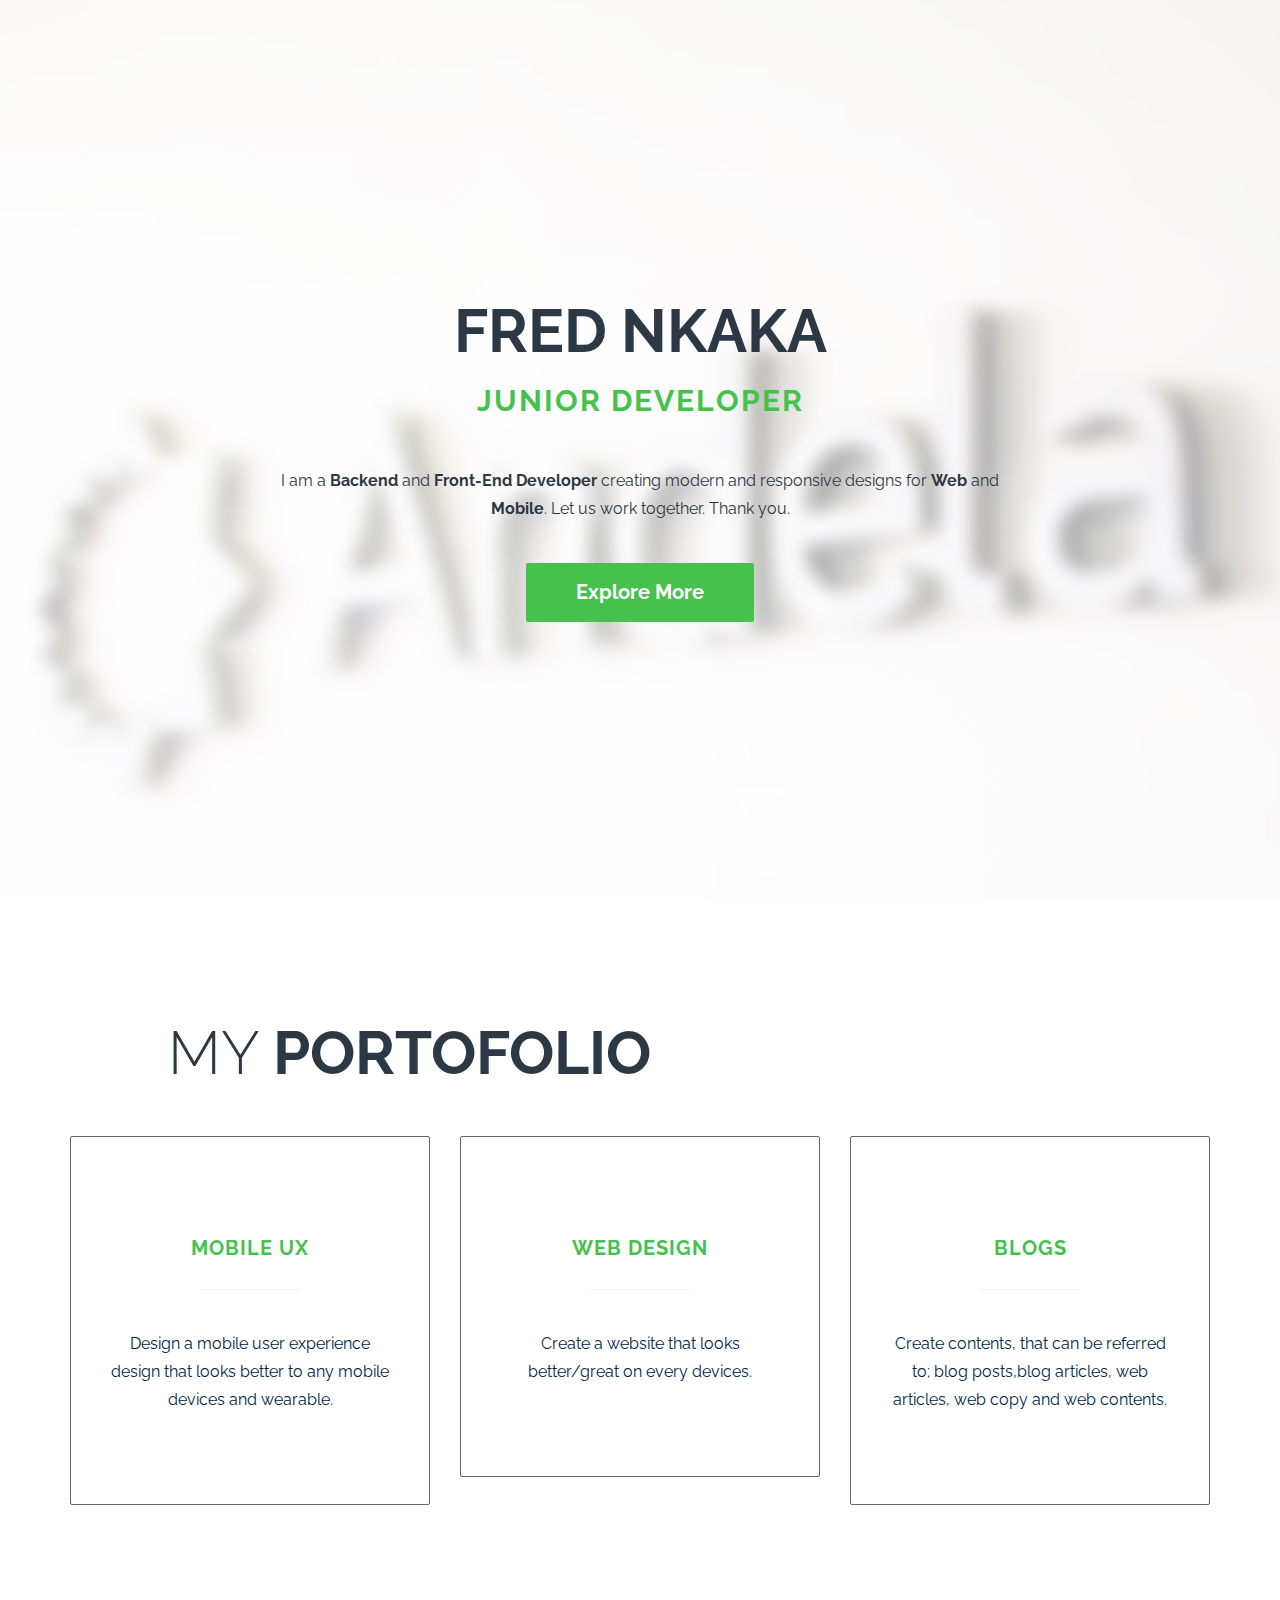
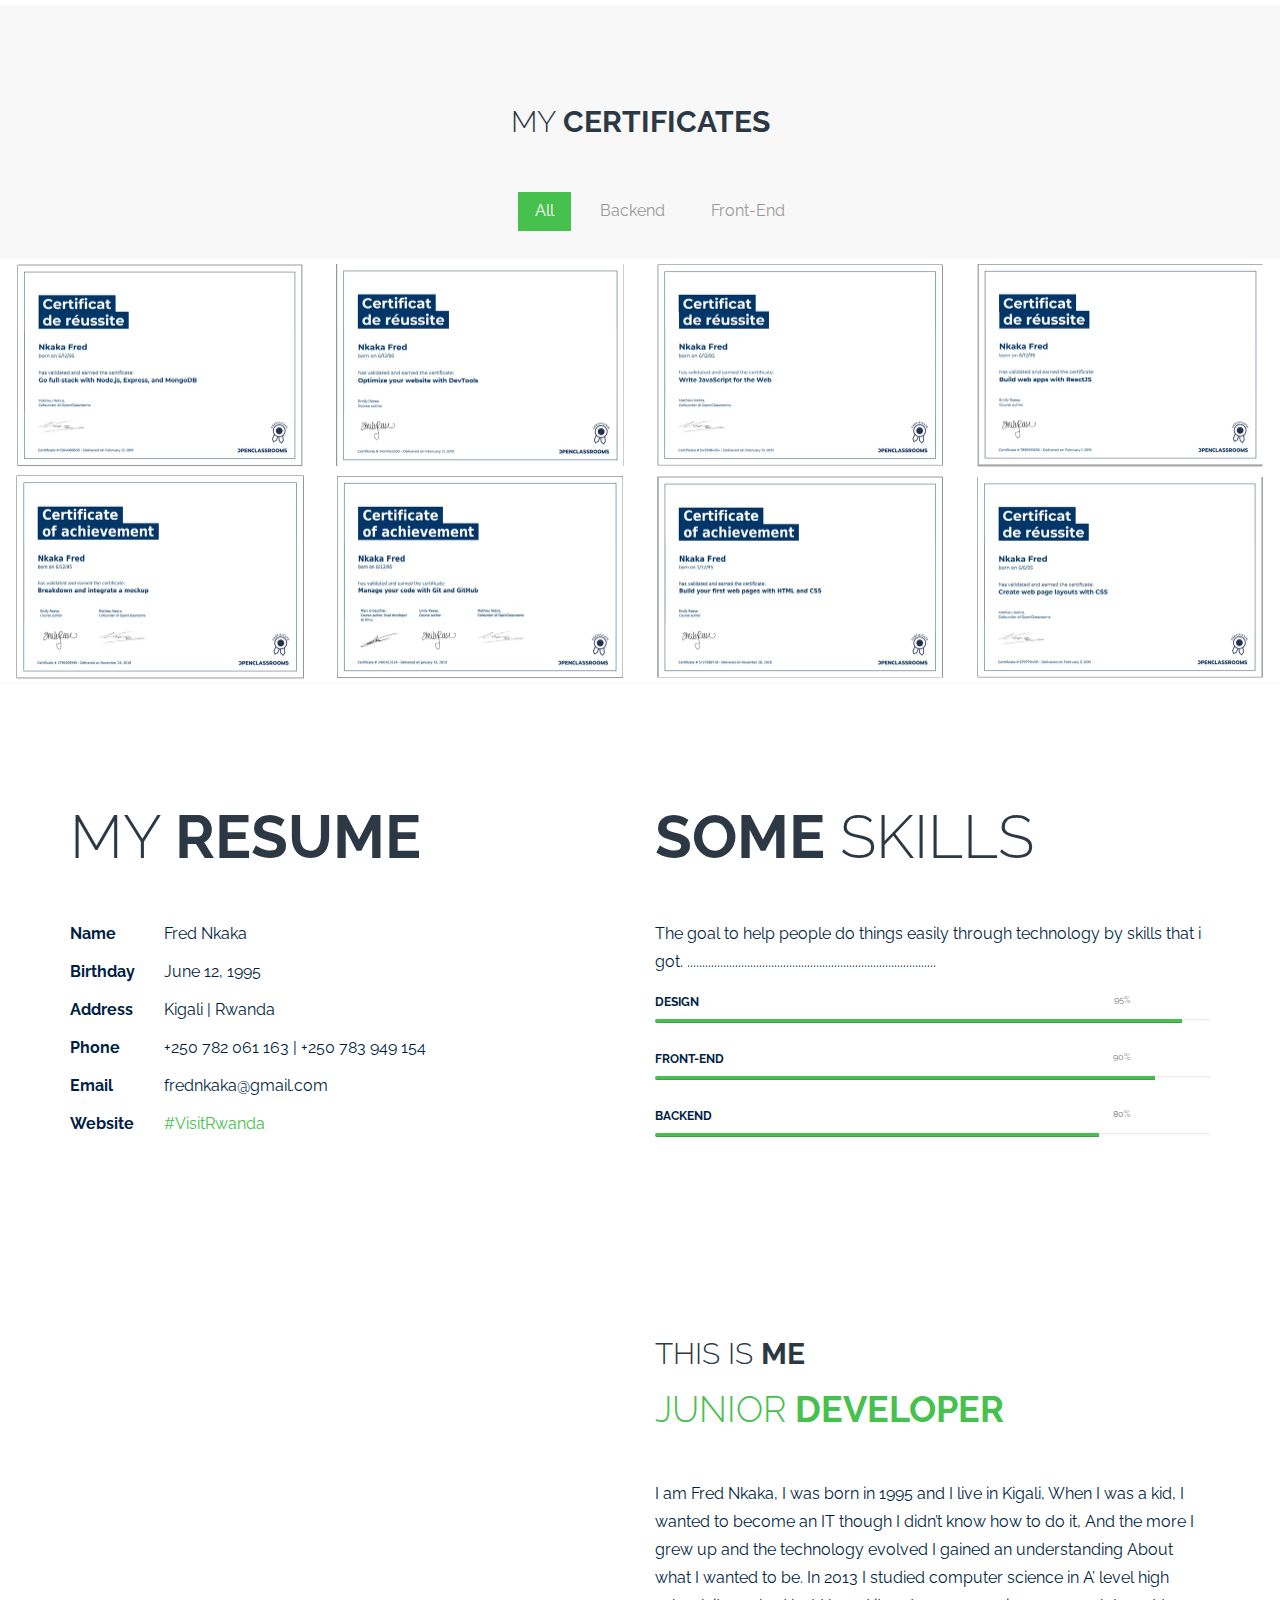
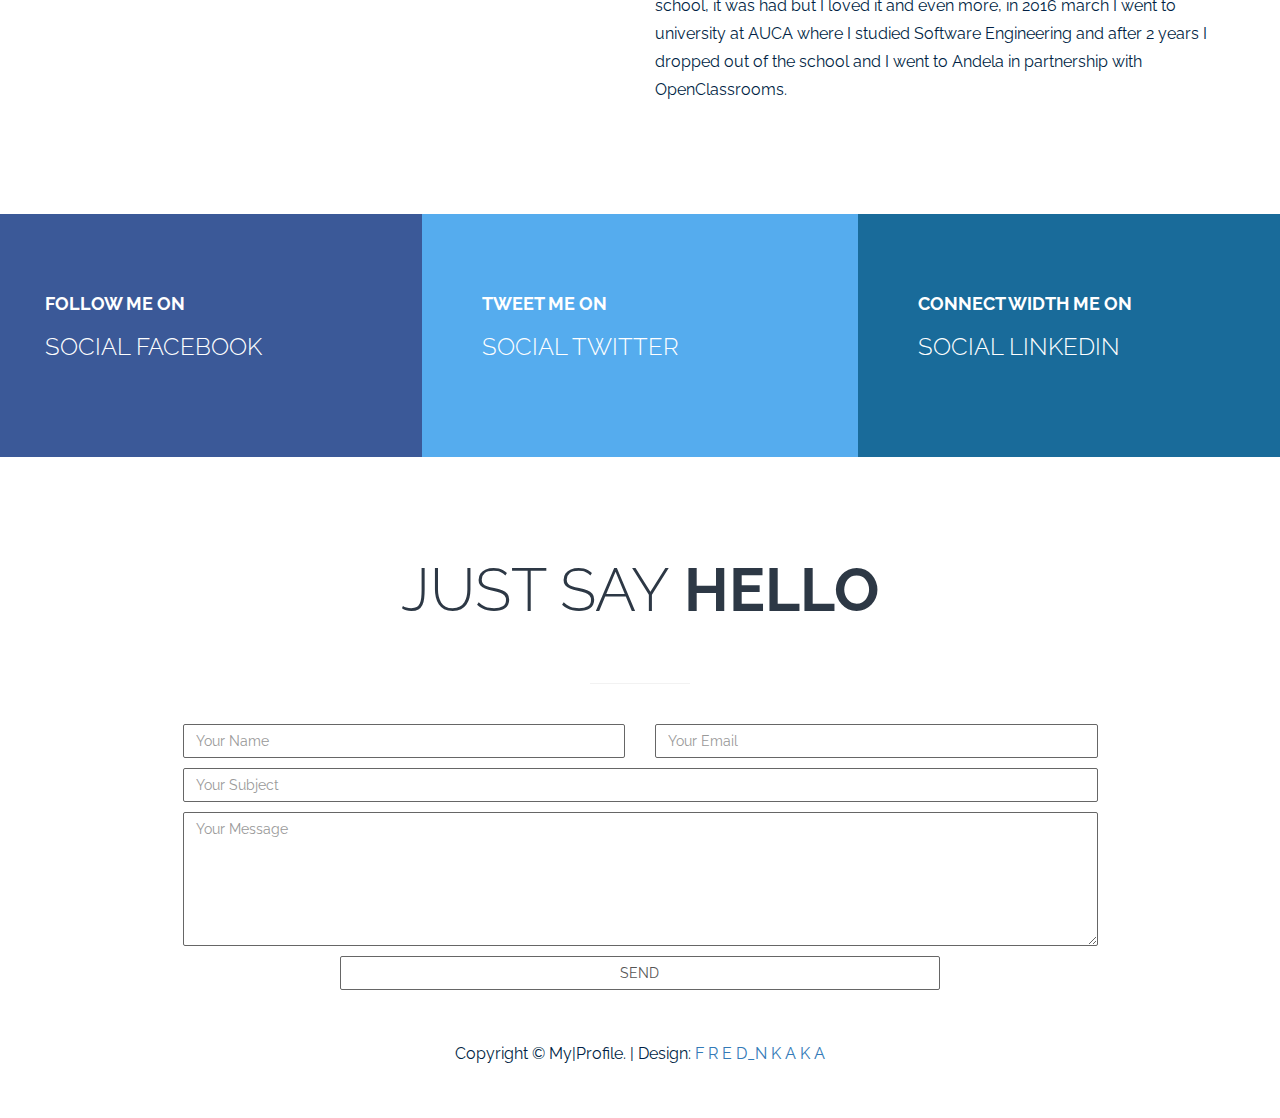
<file: index.html>
<!DOCTYPE html>
<html lang="en">
<head>
	<meta charset="utf-8">
	<meta http-equiv="X-UA-Compatible" content="IE=Edge">
	<meta name="viewport" content="width=device-width, initial-scale=1">
	<meta name="keywords" content="">
	<meta name="description" content="">
	<!-- SITE TITLE -->
	<title>My | Profile</title>

	<!-- STYLESHEETS -->
	<link rel="stylesheet" href="css/bootstrap.min.css">
	<link rel="stylesheet" href="css/style.css">
	<link href='//fonts.googleapis.com/css?family=Raleway:400,300,600,700' rel='stylesheet' type='text/css'>

</head>
<body data-spy="scroll" data-target="#rock-navigation">
	<!-- START NAVIGATION -->
	<div class="navbar navbar-default bs-dos-nav navbar-fixed-top sticky-navigation" role="navigation">
		<div class="container">

			<div class="navbar-header">
				<button class="navbar-toggle" data-toggle="collapse" data-target="#rock-navigation">
					<span class="icon icon-bar"></span>
					<span class="icon icon-bar"></span>
					<span class="icon icon-bar"></span>
				</button>
				<a href="#" class="navbar-brand">MY | PROFILE</a>
			</div>
			<nav class="collapse navbar-collapse" id="rock-navigation">
				<ul class="nav navbar-nav navbar-right main-navigation text-uppercase">
					<li><a href="#home" class="smoothScroll"><strong>Home</strong></a></li>
					<li><a href="#work" class="smoothScroll"><strong>Portofolio</strong></a></li>
					<li><a href="#certificates" class="smoothScroll"><strong>Certificates</strong></a></li>
					<li><a href="#resume" class="smoothScroll"><strong>Resume</strong></a></li>
					<li><a href="#about" class="smoothScroll"><strong>About</strong></a></li>
					<li><a href="#contact" class="smoothScroll"><strong>Contact</strong></a></li>
				</ul>
			</nav>

		</div>
	</div>
	<!-- END NAVIGATION -->

	<!-- START HOME -->
	<section id="home" class="home">
		<div class="container">
			<div class="row">
				<div class="col-md-2 col-sm-1"></div>
				<div class="col-md-8 col-sm-10">
					<h1 class="tm-home-title"><strong>Fred Nkaka</strong></h1>
					<h2 class="tm-home-subtitle">Junior Developer</h2>
					<p>I am a <strong>Backend</strong> and <strong>Front-End Developer</strong> creating modern and responsive designs for <strong>Web</strong> and <strong>Mobile</strong>. Let us work together. Thank you.</p>
					<a href="#work" class="btn btn-default smoothScroll tm-view-more-btn">Explore More</a>
				</div>
				<div class="col-md-2 col-sm-1"></div>
			</div>
		</div>
	</section>
	<!-- END HOME -->

	<!-- START work -->
	<section id="work" class="tm-padding-top-bottom-100">
		<div class="container">
			<div class="row">
				<div class="col-md-offset-1 col-md-11">
					<h2 class="title">My <strong>Portofolio</strong></h2>						
				</div>
				<div class="col-md-4 col-sm-4">
					<div class="work-wrapper">
						<i class="fa fa-link"></i>
						<h3 class="text-uppercase tm-work-h3">Mobile UX</h3>
						<hr>
						<p>Design a mobile user experience design that looks better to any mobile devices and wearable.</p>
					</div>
				</div>
				<div class="col-md-4 col-sm-4">
					<div class="work-wrapper">
						<i class="fa fa-flash"></i>
						<h3 class="text-uppercase tm-work-h3">Web Design</h3>
						<hr>
						<p>Create a website that looks better/great on every devices.</p>
					</div>
				</div>
				<div class="col-md-4 col-sm-4">
					<div class="work-wrapper">
						<i class="fa fa-dashboard"></i>
						<h3 class="text-uppercase tm-work-h3">Blogs</h3>
						<hr>
						<p>Create contents, that can be referred to; blog posts,blog articles, web articles, web copy and web contents.</p>
					</div>
				</div>
			</div>
		</div>
	</section>
	<!-- END work -->

	<!-- START certificates -->
	<section id="certificates" class="tm-certificates">
		<div class="container">
			<div class="row">
				<div class="col-md-12 wow bounce">
					<div class="title">
						<h2 class="tm-certificates-title">My <strong>Certificates</strong></h2>
					</div>

					<!-- START ISO SECTION -->
					<div class="iso-section">
						<ul class="filter-wrapper clearfix">
							<li><a href="#" class="opc-main-bg selected" data-filter="*">All</a></li>
							<li><a href="#" class="opc-main-bg" data-filter=".html">Backend</a></li>
							<li><a href="#" class="opc-main-bg" data-filter=".wordpress">Front-End</a></li>
							
						</ul>
						<div class="iso-box-section">
							<div class="iso-box-wrapper col4-iso-box">
								<div class="iso-box html photoshop wordpress mobile col-md-3 col-sm-3 col-xs-12">
									<div class="certificates-thumb">
										<img src="images/certificates-img1.jpg" class="fluid-img" alt="certificates img">
										<div class="certificates-overlay">
											<h3 class="certificates-item-title">Fullstack with Node.js</h3>
											<p>Certificate of Achievement in Go Full stack with Node.js,Express and MongoDB.</p>
										</div>
									</div>
								</div>
								<div class="iso-box html wordpress mobile col-md-3 col-sm-3 col-xs-12">
									<div class="certificates-thumb">
										<img src="images/certificates-img2.jpg" class="fluid-img" alt="certificates img">
										<div class="certificates-overlay">
											<h3 class="certificates-item-title">Devtools</h3>
											<p>Certificate of Achievement in Optimize your website with Devtools.</p>
										</div>
									</div>
								</div>
								<div class="iso-box wordpress col-md-3 col-sm-3 col-xs-12">
									<div class="certificates-thumb">
										<img src="images/certificates-img3.jpg" class="fluid-img" alt="certificates img">
										<div class="certificates-overlay">
											<h3 class="certificates-item-title">js for web</h3>
											<p>Certificate of Achievement in Write Javascript for the Web.</p>
										</div>
									</div>
								</div>
								<div class="iso-box html mobile col-md-3 col-sm-3 col-xs-12">
									<div class="certificates-thumb">
										<img src="images/certificates-img4.jpg" class="fluid-img" alt="certificates img">
										<div class="certificates-overlay">
											<h3 class="certificates-item-title">reactjs</h3>
											<p>Certificate of Achievement in Build web apps with ReactJs .</p>
										</div>
									</div>
								</div>
								<div class="iso-box wordpress col-md-3 col-sm-3 col-xs-12">
									<div class="certificates-thumb">
										<img src="images/certificates-img5.jpg" class="fluid-img" alt="certificates img">
										<div class="certificates-overlay">
											<h3 class="certificates-item-title">mockup</h3>
											<p>Certificate of Achievement in Breakdown and Integrate a Mockup.</p>
										</div>
									</div>
								</div>
								<div class="iso-box html photoshop col-md-3 col-sm-3 col-xs-12">
									<div class="certificates-thumb">
										<img src="images/certificates-img6.jpg" class="fluid-img" alt="certificates img">
										<div class="certificates-overlay">
											<h3 class="certificates-item-title">git and github</h3>
											<p>Certificate of Achievement in Manage your code with Git and Github.</p>
										</div>
									</div>
								</div>
								<div class="iso-box photoshop col-md-3 col-sm-3 col-xs-12">
									<div class="certificates-thumb">
										<img src="images/certificates-img7.jpg" class="fluid-img" alt="certificates img">
										<div class="certificates-overlay">
											<h3 class="certificates-item-title">html and css</h3>
											<p>Certificate of Achievement in Build your first web pages with HTML and CSS.</p>
										</div>
									</div>
								</div>
								<div class="iso-box wordpress col-md-3 col-sm-3 col-xs-12">
									<div class="certificates-thumb">
										<img src="images/certificates-img8.jpg" class="fluid-img" alt="certificates img">
										<div class="certificates-overlay">
											<h3 class="certificates-item-title">layouts with css</h3>
											<p>Certificate of Achievement in Create web page Layouts with CSS.</p>
										</div>
									</div>
								</div>
							</div>
						</div>
					</div>
				</div>
			</div>
		</div>
	</section>
	<!-- END certificates -->

	<!-- START RESUME -->
	<section id="resume" class="tm-padding-top-bottom-100">
		<div class="container">
			<div class="row">
				<div class="col-md-6 col-sm-6">					
					<h2 class="title">My <strong>Resume</strong></h2>
					<p><span class="tm-info-label">Name</span> Fred Nkaka</p>
					<p><span class="tm-info-label">Birthday</span> June 12, 1995</p>
					<p><span class="tm-info-label">Address</span> Kigali | Rwanda</p>
					<p><span class="tm-info-label">Phone</span> +250 782 061 163 | +250 783 949 154</p>
					<p><span class="tm-info-label">Email</span> frednkaka@gmail.com</p>
					<p><span class="tm-info-label">Website</span> <a href="file:///C:/Users/Fred%20Nkaka/Desktop/My_Profile/Mockup/index.html" class="tm-red-text">#VisitRwanda</a></p>
				</div>
				<div class="col-md-6 col-sm-6">
					<h2 class="title"><strong>Some</strong> Skills</h2>
					<p>The goal to help people do things easily through technology by skills that i got.
					...................................................................................</p>
					<h4 class="tm-progress-label">Design <small class="progress-percent-small">95%</small></h4>
					<div class="progress tm-progress">
						<div class="progress-bar progress-bar-danger" role="progressbar" aria-valuenow="100" aria-valuemin="0" aria-valuemax="100" style="width: 95%;"></div>
					</div>
					<h4 class="tm-progress-label">Front-End <small class="progress-percent-small">90%</small></h4>
					<div class="progress tm-progress">
						<div class="progress-bar progress-bar-danger" role="progressbar" aria-valuenow="90" aria-valuemin="0" aria-valuemax="100" style="width: 90%;"></div>
					</div>
					<h4 class="tm-progress-label">Backend <small class="progress-percent-small">80%</small></h4>
					<div class="progress tm-progress">
						<div class="progress-bar progress-bar-danger" role="progressbar" aria-valuenow="80" aria-valuemin="0" aria-valuemax="100" style="width: 80%;"></div>
					</div>
				</div>
			</div>
		</div>
	</section>
	<!-- END RESUME -->

	<!-- START ABOUT -->
	<section id="about" class="tm-about">
		<div class="container">
			<div class="row">
				<div class="col-md-offset-6 col-md-6 col-sm-offset-6 col-sm-7">
					<div class="title">
						<h2>This is <strong>me</strong></h2>
						<h1 class="tm-red-text">Junior <strong>Developer</strong></h1>
					</div>
					<p>I am Fred Nkaka, I was born in 1995 and I live in Kigali, When I was a kid, I wanted to become an IT though I didn’t know how to do it, And the more I grew up and the technology evolved I gained an understanding About what I wanted to be.

In 2013 I studied computer science in A’ level high school, it was had but I loved it and even more, in 2016 march I went to university at AUCA where I studied Software Engineering and after 2 years I dropped out of the school and I went to Andela in partnership with OpenClassrooms.
</p>
				</div>
			</div>
		</div>
	</section>
	<!-- END ABOUT -->

	<!-- START SOCIAL -->
	<section id="social" class="tm-social">
		<div class="container">
			<div class="row">
				<div class="col-md-4 col-sm-4 wow rotateInUpLeft" data-wow-delay="0.3s">
					<div class="media facebook">
						<a href="https://www.facebook.com/fred.nkaka.1">
							<div class="media-object pull-left">
								<i class="fa fa-facebook"></i>
							</div>
							<div class="media-body">
								<h4 class="media-heading tm-social-title">Follow me on</h4>
								<h3>Social Facebook</h3>
							</div>
						</a>
					</div>
				</div>
				<div class="col-md-4 col-sm-4 wow rotateInUpLeft" data-wow-delay="0.6s">
					<div class="media twitter">
						<a href="https://twitter.com/Fred_nkaka">
							<div class="media-object pull-left">
								<i class="fa fa-twitter"></i>
							</div>
							<div class="media-body">
								<h4 class="media-heading tm-social-title">Tweet me on</h4>
								<h3>Social Twitter</h3>
							</div>
						</a>
					</div>
				</div>
				<div class="col-md-4 col-sm-4 wow rotateInUpLeft" data-wow-delay="0.9s">
					<div class="media linkedin">
						<a href="https://www.linkedin.com/in/nkaka-fred-75bb0616b/">
							<div class="media-object pull-left">
								<i class="fa fa-linkedin"></i>
							</div>
							<div class="media-body">
								<h4 class="media-heading tm-social-title">Connect width me on</h4>
								<h3>Social Linkedin</h3>
							</div>
						</a>
					</div>
				</div>
			</div>
		</div>
	</section>
	<!-- END SOCIAL -->

	<!-- START CONTACT -->
	<section id="contact" class="tm-contact">
		<div class="container">
			<div class="row">
				<div class="col-md-12">					
					<h2 class="title">Just Say<strong> Hello</strong></h2>
					<hr>					
				</div>
				<div class="col-md-1 col-sm-1"></div>
				<div class="col-md-10 col-sm-10">
					<form action="#" method="post">
						<div class="col-md-6 col-sm-6">
							<input class="form-control" type="text" placeholder="Your Name">
						</div>
						<div class="col-md-6 col-sm-6">
							<input class="form-control" type="email" placeholder="Your Email">
						</div>
						<div class="col-md-12 col-sm-12">
							<input class="form-control" type="text" placeholder="Your Subject">
							<textarea class="form-control" placeholder="Your Message" rows="6"></textarea>
						</div>
						<div class="col-md-offset-2 col-md-8 col-sm-offset-2 col-sm-8">
							<input class="form-control" type="submit" value="SEND">
						</div>
					</form>
				</div>
				<div class="col-md-1 col-sm-1"></div>
				<div class="col-md-12 col-sm-12">
					<p>Copyright &copy; My|Profile. 
                    | Design: <a rel="follow" href="https://github.com/FredNkaka?tab=repositories" target="_parent">F R E D_N K A K A</a></p>
				</div>
			</div>
		</div>
	</section>
	<!-- END CONTACT -->
	<script src="js/jquery.js"></script>
	<script src="js/bootstrap.min.js"></script>
	<script src="js/smoothscroll.js"></script>
	<script src="js/jquery.nav.js"></script>
	<script src="js/isotope.js"></script>
	<script src="js/imagesloaded.min.js"></script>
	<script src="js/custom.js"></script>
</body>
</html>
</file>
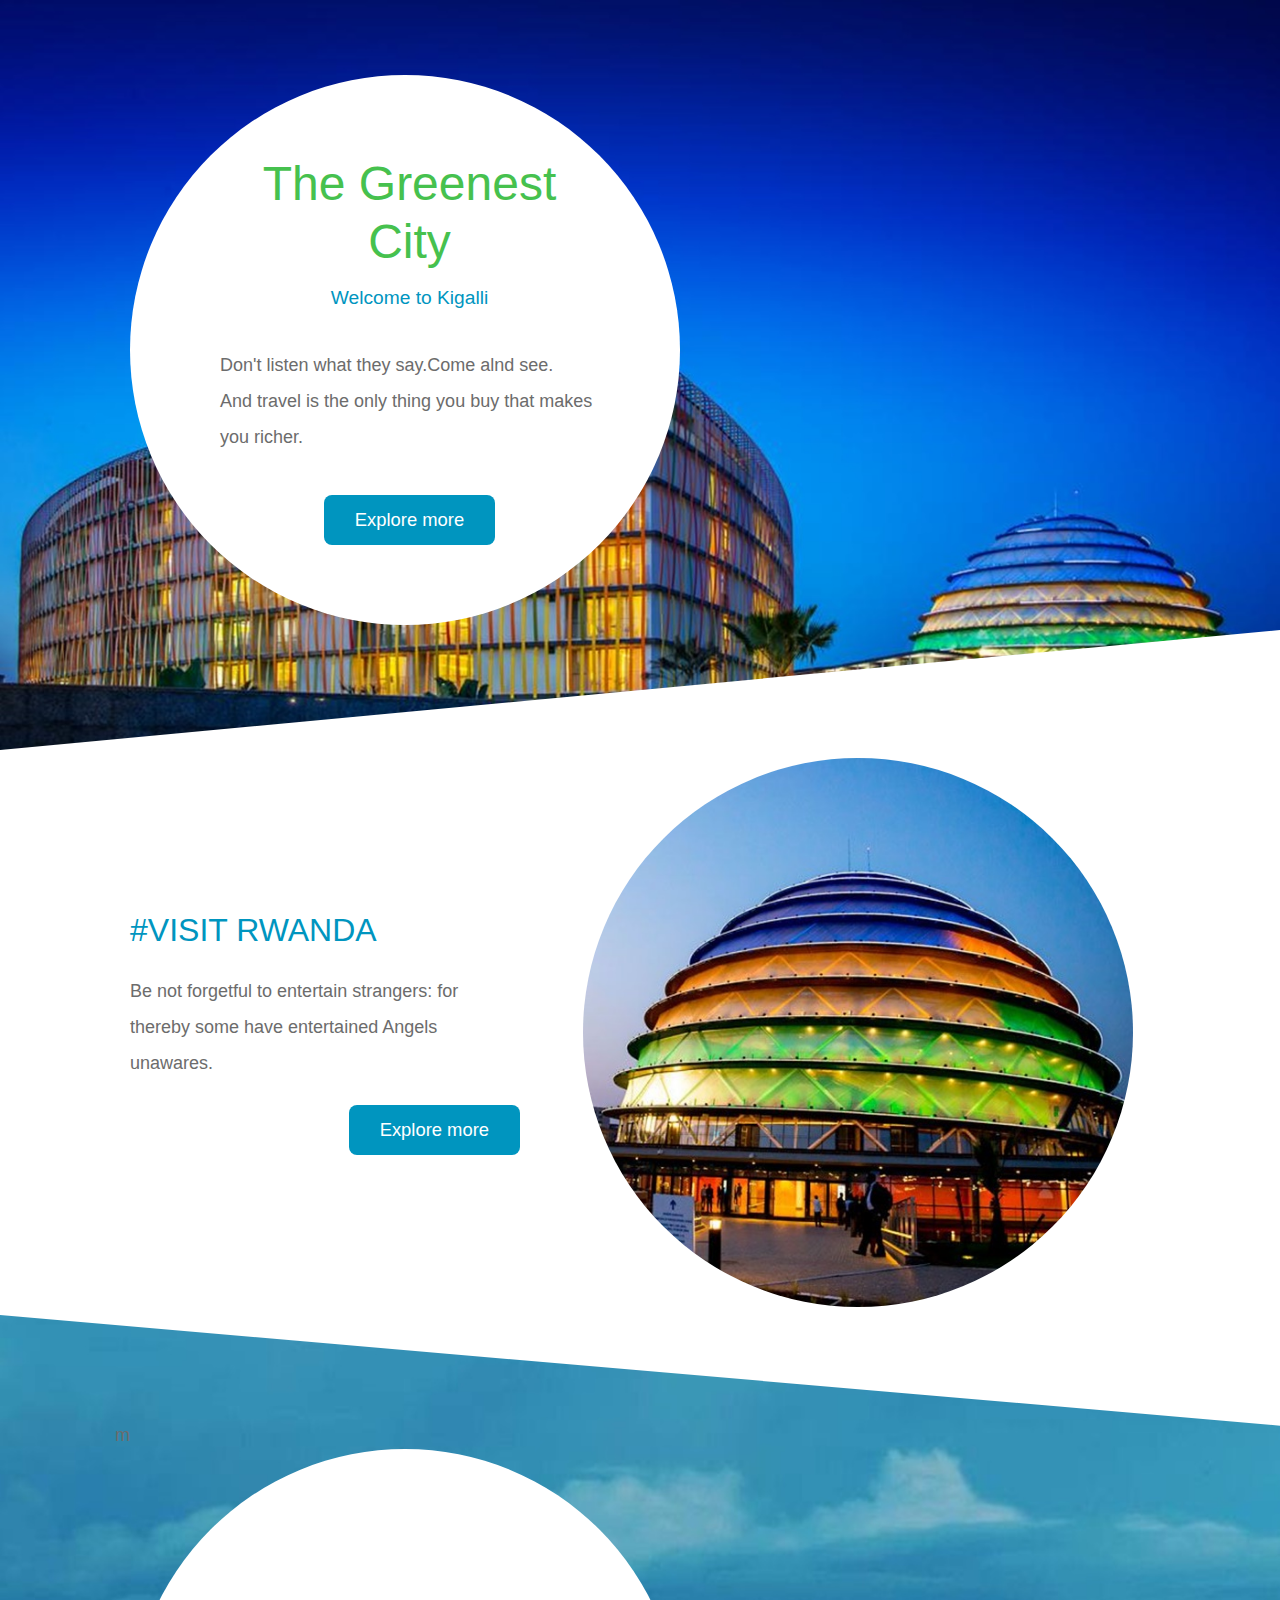
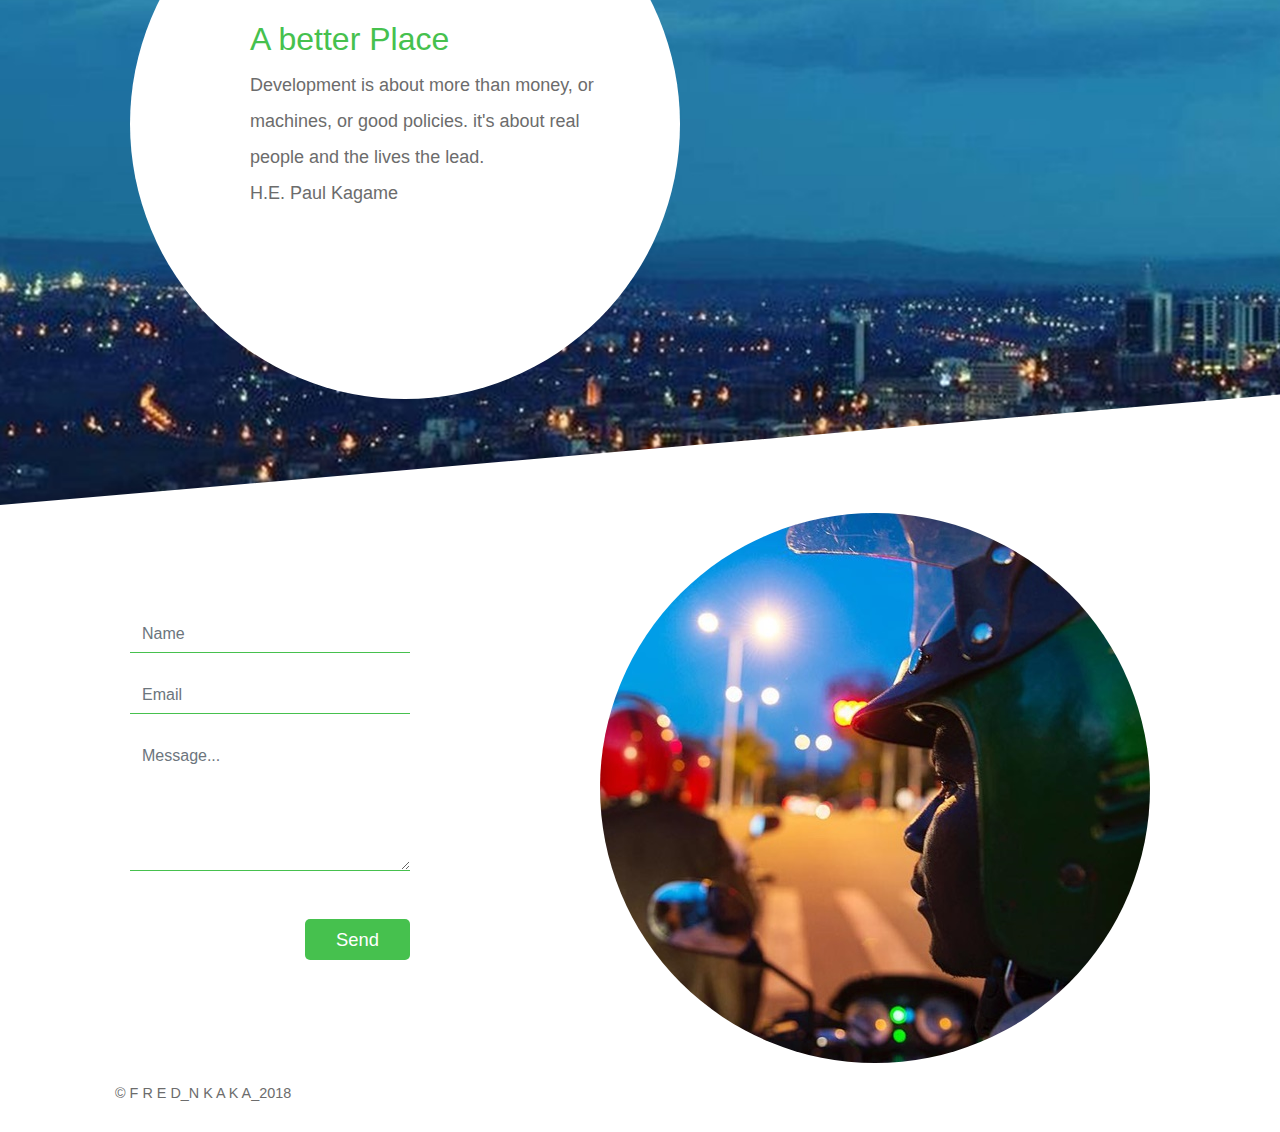
<file: Mockup/index.html>
<!DOCTYPE html>
<html lang="en">

<head>
    <meta charset="UTF-8">
    <meta name="viewport" content="width=device-width, initial-scale=1.0">
    <meta http-equiv="X-UA-Compatible" content="ie=edge">
    <link rel="stylesheet" href="css/bootstrap.min.css">
    <link rel="stylesheet" href="css/style.css">
    <title>Kigali | Rwanda</title>
    
</head>

<body>
    <div class="tm-container mx-auto">
        <section class="tm-section tm-section-1">
            <div class="container">
                <div class="row">
                    <div class="col-sm-12">
                        <div class="tm-bg-circle-white tm-flex-center-v">
                            <header class="text-center">
                                <h1 class="tm-site-title">The Greenest City</h1>
                                <p class="tm-site-subtitle">Welcome to Kigalli</p>
                            </header>
                            <p>Don't listen what they say.Come alnd see.<br/>
                            And travel is the only thing you buy that makes you richer.</p>
                            <p class="text-center mt-4 mb-0">
                                <a data-scroll href="#tm-section-2" class="btn tm-btn-secondary">Explore more</a>
                            </p>

                        </div>
                    </div>
                </div>
            </div>
        </section>
        <section id="tm-section-2" class="tm-section pt-2 pb-2">
            <div class="container">
                <div class="row">
                    <div class="col-xl-5 col-lg-6 tm-flex-center-v tm-text-container tm-section-left">
                        <h2 class="tm-color-secondary mb-4">#VISIT RWANDA</h2>
                        <p class="mb-4">Be not forgetful to entertain strangers: for thereby some have entertained Angels unawares.</p>
                        
                        <p class="text-right mb-0">
                            <a href="#tm-section-3" class="btn tm-btn-secondary">Explore more</a>
                        </p>
                    </div>
                    <div class="col-xl-7 col-lg-6 tm-circle-img-container">
                        <img src="img/img-01.jpg" alt="Image" class="rounded-circle tm-circle-img">
                    </div>
                </div>
            </div>
        </section>
        <section id="tm-section-3" class="tm-section tm-section-3">
            <div class="container">
                <div class="row">m
                    <div class="col-sm-12 tm-section-2-right">
                        <div class="tm-bg-circle-white tm-bg-circle-pad-2 tm-flex-center-v">
                            <header>
                                <h2 class="tm-color-primary">A better Place</h2>
                            </header>
                            <p>Development is about more than money, or machines, or good policies.
                                it's about real people and the lives the lead.<br/> H.E. Paul Kagame
                            </p>
                            
                        </div>
                    </div>
                </div>
            </div>
        </section>
        <section class="tm-section pt-2 pb-3">
            <div class="container">
                <div class="row">
                    <div class="col-xl-4 col-lg-4 tm-flex-center-v tm-section-left">
                        <form action="#" class="tm-contact-form" method="POST">
                            <div class="form-group mb-4">
                                <input type="text" id="contact_name" name="contact_name" class="form-control" placeholder="Name" required/>
                            </div>
                          <div class="form-group mb-4">
                                <input type="email" id="contact_email" name="contact_email" class="form-control" placeholder="Email" required/>
                            </div>
                            <div class="form-group mb-5">
                                <textarea rows="5" id="contact_message" name="contact_message" class="form-control" placeholder="Message..." required></textarea>
                            </div>
                            <div class="form-group mb-0 text-right">
                                <button type="submit" class="btn tm-btn-primary tm-send-btn">Send</button>
                            </div>
                        </form>
                    </div>
                    <div class="col-xl-8 col-lg-8 tm-circle-img-container tm-contact-right">
                        <img src="img/img-02.jpg" alt="Image" class="rounded-circle tm-circle-img">
                    </div>
                </div>
            </div>
        </section>
        <footer class="container">
            <div class="row">
                <div class="col-xs-12">
                    <p class="small mb-4 tm-footer-text">&copy; <a href="https://www.instagram.com/fred_nkaka/?hl=en" class="tm-footer-link">F R E D_N K A K A_2018</a>
                    </p>
                </div>
            </div>
        </footer>
    </div>
    <script src="js/smooth-scroll.polyfills.min.js"></script>
    <!-- https://github.com/cferdinandi/smooth-scroll -->
    <script>
        var scroll = new SmoothScroll('a[href*="#"]', {
            easing: 'easeInOutQuart',
            speed: 800
        });
    </script>
</body>
</html>
</file>
<file: css/style.css>
body {
  background: #ffffff;
  font-family: 'Raleway', sans-serif;
  font-size: 16px;
  color: #011f45;
  position: relative;
}
html, body {
  width: 100%;
  overflow-x: hidden;
}
h1,h2,h3 { font-weight: 300; }
p { line-height: 28px; }
hr {
  border-color: #f2f2f2;
  width: 100px;
  margin-bottom: 40px;
}
.title {
  color: #2d3845;
  font-size: 60px;
  padding-bottom: 40px;
  text-transform: uppercase;
}

/* START NAVIGATION */
.sticky-navigation { opacity: 0; }
.navbar-default {
  background: #fff;
  border: none;
  -webkit-box-shadow: 0 2px 8px 0 rgba(50, 50, 50, 0.08);
          box-shadow: 0 2px 8px 0 rgba(50, 50, 50, 0.08);
  margin: 0;
  padding: 0;
}
.navbar-default .navbar-brand {
  color: #020b39;
  font-weight: bold;
  font-size: 30px;
  line-height: 45px;
  padding: 10px 0 0 12px;
}
.navbar-default .navbar-nav li a {
  color: #020b39;
  font-size: 13px;
  font-weight: bold;
  line-height: 45px;
  letter-spacing: 1px;
}
.navbar-default .navbar-nav li a:hover { color: #46c14e; }
.navbar-default .navbar-nav > li > a:hover,
.navbar-default .navbar-nav > li > a:focus {
  color: #46c14e;
  background-color: transparent;
}
.navbar-default .navbar-nav > .active > a,
.navbar-default .navbar-nav > .active > a:hover,
.navbar-default .navbar-nav > .active > a:focus {
  color: #46c14e;
  background-color: transparent;
}
.navbar-default .navbar-toggle {
  border: none;
  padding-top: 10px;
}
.navbar-default .navbar-toggle .icon-bar {
  background: #46c14e;
  border-color: transparent;
}
.navbar-default .navbar-toggle:hover,
.navbar-default .navbar-toggle:focus { background-color: transparent }
/* END NAVIGATION */

/* START HOME */
.home {
  background: url('../images/home-bg.jpg');
  background-size: cover;
  background-attachment: fixed;
  background-position: center center;
  color: #2d3845;
  display: -webkit-box;
  display: -webkit-flex;
  display: -ms-flexbox;
  display: flex;
  -webkit-box-align: center;
  -webkit-align-items: center;
      -ms-flex-align: center;
          align-items: center;
  text-align: center;  
  height: 100vh;
}
.tm-home-title,
 .tm-home-subtitle {
  text-transform: uppercase;
 }
.tm-home-title { font-size: 60px; }
.tm-home-subtitle {
  color: #46c14e;
  font-weight: bold;
  padding-bottom: 40px;
  letter-spacing: 2px;
}
.tm-view-more-btn {
  background: #46c14e;
  color: #ffffff;
  border: none;
  border-radius: 2px;
  font-size: 20px;
  font-weight: 700;
  margin-top: 30px;
  padding: 15px 50px;
  -webkit-transition: all 0.6s ease-in;
          transition: all 0.6s ease-in;
}
.tm-view-more-btn:hover {
  background: #ffffff;
  color: #46c14e;
}
/* END HOME */

/* START WORK */
.tm-padding-top-bottom-100 {
  padding-top: 100px;
  padding-bottom: 100px;
}
.tm-work-h3 {
  color: #46c14e;
  font-size: 20px;
  font-weight: bold;
  letter-spacing: 1px;
  padding-bottom: 10px;
}
.work-wrapper {
  border: 1px solid #666;
  border-radius: 2px;
  text-align: center;
  padding: 80px 40px 80px 40px;
  -webkit-transition: all 0.6s ease-in;
          transition: all 0.6s ease-in;
}
.work-wrapper:hover { border-color: #46c14e; }
.work-wrapper .fa {
  color: #888888;
  font-size: 60px;
  padding-bottom: 40px;
}
/* END WORK */

/* START CERTIFICATES */
.tm-certificates {
  background: #f8f8f8;
  padding-top: 80px;
}
.tm-certificates .container {
  width: 100%;
  padding: 0;
 f margin: 0;
}
.tm-certificates .col-md-3,
 .tm-certificates .col-sm-3 {
  padding: 0;
  margin: 0;
}
.tm-certificates-title {
  text-align: center;
  text-transform: uppercase;
}
.certificates-item-title {
  font-weight: bold;
  margin-top: 10px;
  text-transform: uppercase;
}
.certificates-thumb {
  overflow: hidden;
  margin: 0;
  position: relative;
}
.certificates-overlay {
  display: -webkit-box;
  display: -webkit-flex;
  display: -ms-flexbox;
  display: flex;
  -webkit-box-orient: vertical;
  -webkit-box-direction: normal;
  -webkit-flex-direction: column;
      -ms-flex-direction: column;
          flex-direction: column;
  -webkit-box-pack: center;
  -webkit-justify-content: center;
      -ms-flex-pack: center;
          justify-content: center;
  background: #46c14e;
  color: #ffffff;
  top: 0;
  right: 0;
  left: 0;
  bottom: 0;
  width: 100%;
  height: 100%;  
  padding: 0 40px;
  text-align: center;
  position: absolute;
  opacity: 0;
  transition: all 0.4s ease-in-out;
  -webkit-transition: all 0.4s ease-in-out;
  -moz-transition: all 0.4s ease-in-out;
  -ms-transition: all 0.4s ease-in-out;
}
.certificates-thumb:hover .certificates-overlay {
  opacity: 0.8;  
  -webkit-transform: scale(1.0);
  -ms-transform: scale(1.0);
  transform: scale(1.0);
}
.certificates-overlay .fa {
  border: 1px solid #666;
  border-radius: 0;
  color: #666;
  width: 40px;
  height: 40px;
  line-height: 40px;
  text-align: center;
  text-decoration: none;
  margin-right: 6px;
  margin-bottom: 10px;
}

/* FILTER CSS */
.filter-wrapper {
  width: 100%;
  margin: 0 0 24px 0;
  overflow: hidden;
  text-align: center;
}
.filter-wrapper li {
  display: inline-block;
  margin: 4px;
}
.filter-wrapper li a {
  color: #999999;
  padding: 8px 17px;
  display: block;
  text-decoration: none;
  transition: all 0.4s ease-in-out;
  -webkit-transition: all 0.4s ease-in-out;
  -moz-transition: all 0.4s ease-in-out;
  -ms-transition: all 0.4s ease-in-out;
}
.filter-wrapper li a:focus,
 .filter-wrapper li a:hover,
 .filter-wrapper li a.selected {
  background: #46c14e;
  border-color: transparent;
  color: #ffffff;
}

/* ISOTOPE BOX CSS */
.iso-box-section { width: 100%; }
.iso-box-wrapper {
  width: 100%;
  padding: 0;
  clear: both;
  position: relative;
}
.iso-box {
  position: relative;
  min-height: 50px;
  float: left;
  overflow: hidden;
  margin-bottom: 20px;
}
.iso-box > a {
  display: block;
  width: 100%;
  height: 100%;
  overflow: hidden;
}
.iso-box > a {
  display: block;
  width: 100%;
  height: 100%;
  overflow: hidden;
}
.fluid-img {
  width: 100%;
  display: block;
  height: auto;
}
/* END certificates */

/* START RESUME */
.tm-red-text { color: #46c14e; }
.tm-info-label {
  font-weight: bold;
  display: inline-block;
  width: 90px;
}
.tm-progress {
  background: #fff;
  border-radius: 2px;
  height: 4px;
}
.progress-bar-danger { background: #46c14e; }
.tm-progress-label {
  font-size: 12px;
  font-weight: bold;
  padding-top: 10px;
  text-transform: uppercase;
}
.progress-percent-small {
  display: block;
  float: right;
  padding-right: 80px;
}
/* END RESUME */

/* START ABOUT */
.tm-about {
  background: url('../images/about-bg.jpg');
  background-size: cover;
  background-attachment: fixed;
  background-position: center center;
  padding-top: 60px;
  padding-bottom: 100px;
}
/* END ABOUT */

/* START SOCIAL */
.tm-social {
  text-transform: uppercase;
}
.tm-social .container {
  width: 100%;
  padding: 0;
  margin: 0;
}
.tm-social .col-md-4 {
  padding: 0;
  margin: 0;
}
.facebook:hover,
.twitter:hover,
.linkedin:hover {
  background: #202020;
}
.facebook { background: #3b5998; }
.twitter { background: #55acee; }
.linkedin { background: #196b9a; }
.media {
  padding: 80px 40px 80px 40px;
  -webkit-transition: all 0.6s ease-in;
          transition: all 0.6s ease-in;
}
.tm-social a {
  color: #ffffff;
  display: inline-block;
  text-decoration: none;
}
.tm-social .media .fa {
  background: #ffffff;
  border-radius: 2px;
  color: #707070;
  font-size: 30px;
  width: 60px;
  height: 60px;
  line-height: 60px;
  text-align: center;
  margin-right: 20px;
}
.tm-social-title {
  font-family: 'Raleway', sans-serif;
  font-weight: bold;
}
/* END SOCIAL */

/* START CONTACT */
.tm-contact {
  text-align: center;
  padding-top: 80px;
  padding-bottom: 40px;
}
.form-control {
  background: transparent;
  border: 1px solid #666;
  border-radius: 2px;
  -webkit-box-shadow: none;
          box-shadow: none;
  margin-bottom: 10px;
  -webkit-transition: all 0.6s ease-in;
          transition: all 0.6s ease-in;
}
.form-control:focus,
 .form-control:hover {
  background: #202020;
  color: #ffffff;
}
input { height: 50px; }
.tm-contact p { padding-top: 40px; }
/* END CONTACT */

@media screen and (max-device-width: 1024px){
  .templatemo-home {
    background-attachment: scroll;
  }
}

/* START MEDIA 980 */
@media screen and (max-width:980px){
  .certificates-overlay  { padding-top: 10px; }
}
/* END MEDIA 980 */

@media screen and (max-width: 767px) {
  .tm-home-title { font-size: 40px; }
}

/* START MEDIA 360 */
@media screen and (max-width:360px){
  .navbar-default .navbar-brand {  padding-top: 2px; }
}
/* END MEDIA 360 */
</file>
<file: Mockup/css/style.css>
* {
  margin: 0;
  padding: 0;
}

body {
  background-color: #eee;
  color: #6c6c6c;
  font-family: "Open Sans", Helvetica, Arial, sans-serif;
  font-size: 18px;
  overflow-x: hidden;
}

.tm-container {
  background-color: white;
  max-width: 1400px;
}

.tm-site-title {
  color: #46c14e;
  font-size: 3rem;
}

.tm-site-subtitle {
  color: #0095bf;
  font-size: 1.2rem;
  margin-bottom: 30px;
}

.tm-section-1 {
  height: 750px;
  background-image: url(../img/spot-bg-01.jpg);
  background-size: cover;
  -webkit-clip-path: polygon(0px 0px, 100% 0px, 100% 84%, 0px 100%);
  clip-path: polygon(0px 0px, 100% 0px, 100% 84%, 0px 100%);
  /* background-position: center -95px; */
  background-repeat: no-repeat;
  padding-top: 75px;
}

.tm-section-3 {
  height: 790px;
  background-image: url(../img/spot-bg-02.jpg);
  background-size: cover;
  -webkit-clip-path: polygon(0px 0px, 100% 14%, 100% 86%, 0px 100%);
  clip-path: polygon(0px 0px, 100% 14%, 100% 86%, 0px 100%);
  background-repeat: no-repeat;
  display: flex;
  align-items: center;
}

.tm-color-primary {
  color: #46c14e;
}

.tm-color-secondary {
  color: #0095bf;
}

.tm-btn-primary {
  color: white;
  background-color: #46c14e;
}

.tm-btn-primary:hover,
.tm-btn-primary:focus {
  background-color: #f4fd06;
}

.tm-btn-secondary {
  color: white;
  background-color: #0095bf;
}

.tm-btn-secondary:hover,
.tm-btn-secondary:focus {
  background-color: #44cbf1;
}

.tm-bg-circle-white {
  background-color: white;
  color: #6c6c6c;
  padding: 75px 81px 75px 90px;
  border-radius: 50%;
  width: 550px;
  height: 550px;
}

.tm-bg-circle-pad-2 {
  padding-left: 120px;
}

p,
ul {
  line-height: 2;
  font-weight: 300;
}

ul {
  margin: 0;
}
ul.dashed {
  list-style-type: none;
}
ul.dashed > li {
  text-indent: -5px;
}
ul.dashed > li:before {
  content: "-";
  margin-right: 5px;
  text-indent: -5px;
}

.btn {
  padding: 10px 30px;
  font-size: 1.15rem;
  font-weight: 300;
  border-radius: 8px;
}

a.btn:hover {
  color: white;
  text-decoration: none;
}

.tm-flex-center-v {
  display: flex;
  flex-direction: column;
  justify-content: center;
}

.tm-text-container {
  max-width: 420px;
}

.tm-circle-img {
  width: 550px;
}

.tm-circle-img-container {
  text-align: right;
}

.tm-contact-form {
  max-width: 280px;
}

.form-control {
  border-radius: 0;
  border: none;
  border-bottom: 1px solid #46c14e;
}

.form-control:focus {
  box-shadow: none;
  border-color: #46c14e;
  border-width: 2px;
}

.tm-send-btn {
  border-radius: 5px;
  padding-top: 6px;
  padding-bottom: 6px;
}

.tm-footer-link {
  color: #6c6c6c;
}

.tm-footer-link:hover,
.tm-footer-link:focus {
  color: #46c14e;
  text-decoration: none;
}

@media (min-width: 576px) {
  .container {
    max-width: none;
  }
}
@media (min-width: 768px) {
  .container {
    max-width: 720px;
  }
}

@media (min-width: 992px) {
  .container {
    max-width: 960px;
  }
}

@media (min-width: 1200px) {
  .container {
    max-width: 1050px;
  }
}

@media (max-width: 992px) {
  .tm-bg-circle-white {
    margin-left: auto;
    margin-right: auto;
  }
  .tm-section-left {
    margin: 50px auto;
  }

  .tm-circle-img-container {
    text-align: center;
  }

  .tm-contact-form {
    max-width: 100%;
    padding-left: 30px;
    padding-right: 30px;
  }

  .tm-contact-right {
    margin-bottom: 50px;
  }

  .tm-footer-text {
    margin-left: 30px;
    margin-right: 30px;
  }
}

@media (max-width: 576px) {
  .tm-bg-circle-white {
    border-radius: 100px;
    width: 100%;
    height: auto;
    padding: 50px;
  }

  img {
    max-width: 100%;
  }

  .tm-section-1,
  .tm-section-3 {
    height: auto;
  }

  .tm-section-1 {
    padding-bottom: 90px;
    -webkit-clip-path: polygon(0px 0px, 100% 0px, 100% 92%, 0px 100%);
    clip-path: polygon(0px 0px, 100% 0px, 100% 92%, 0px 100%);
  }

  .tm-section-3 {
    padding-top: 100px;
    padding-bottom: 100px;
    -webkit-clip-path: polygon(0px 0px, 100% 8%, 100% 92%, 0px 100%);
    clip-path: polygon(0px 0px, 100% 8%, 100% 92%, 0px 100%);
  }

  .tm-circle-img-container {
    margin-bottom: 30px;
  }
}
</file>
